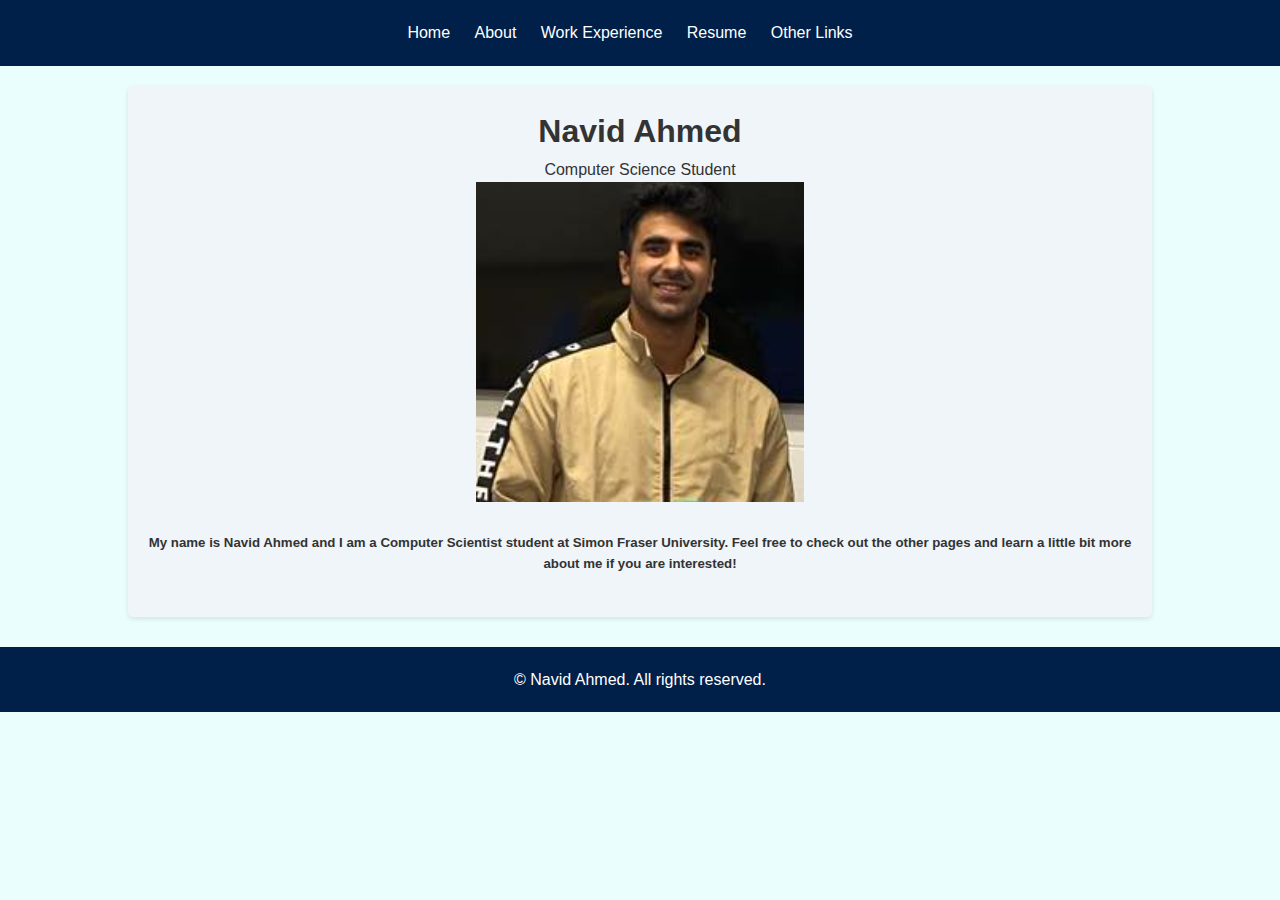
<file: index.html>
<!DOCTYPE html>
<html lang="en">
<head>
    <meta charset="UTF-8">
    <meta name="viewport" content="width=device-width, initial-scale=1.0">
    <title>Navid Ahmed</title>
    <link rel="stylesheet" href="styles.css"> 
    <script src="script.js" defer></script> 
</head>
<body>
    <header>
        <nav>
            <ul>
                <li><a href="index.html#home">Home</a></li>
                <li><a href="about.html">About</a></li>
                <li><a href="experience.html">Work Experience</a></li>
                <li><a href="resume.html">Resume</a></li>
                <li><a href="links.html">Other Links</a></li>
            </ul>
        </nav>
    </header>
    
    <main>
        <section id="home">
            <h1>Navid Ahmed</h1>
            <p>Computer Science Student</p>
            <img src="images/Me.PNG" alt="Navid Ahmed">
            <br>
            <h5>My name is Navid Ahmed and I am a Computer Scientist student at Simon Fraser University. Feel free to 
                check out the other pages and learn a little bit more about me if you are interested!
            </h5>
        </section>
    </main>
    
    <footer>
        <p>&copy; Navid Ahmed. All rights reserved.</p>
    </footer>
</body>
</html>
</file>
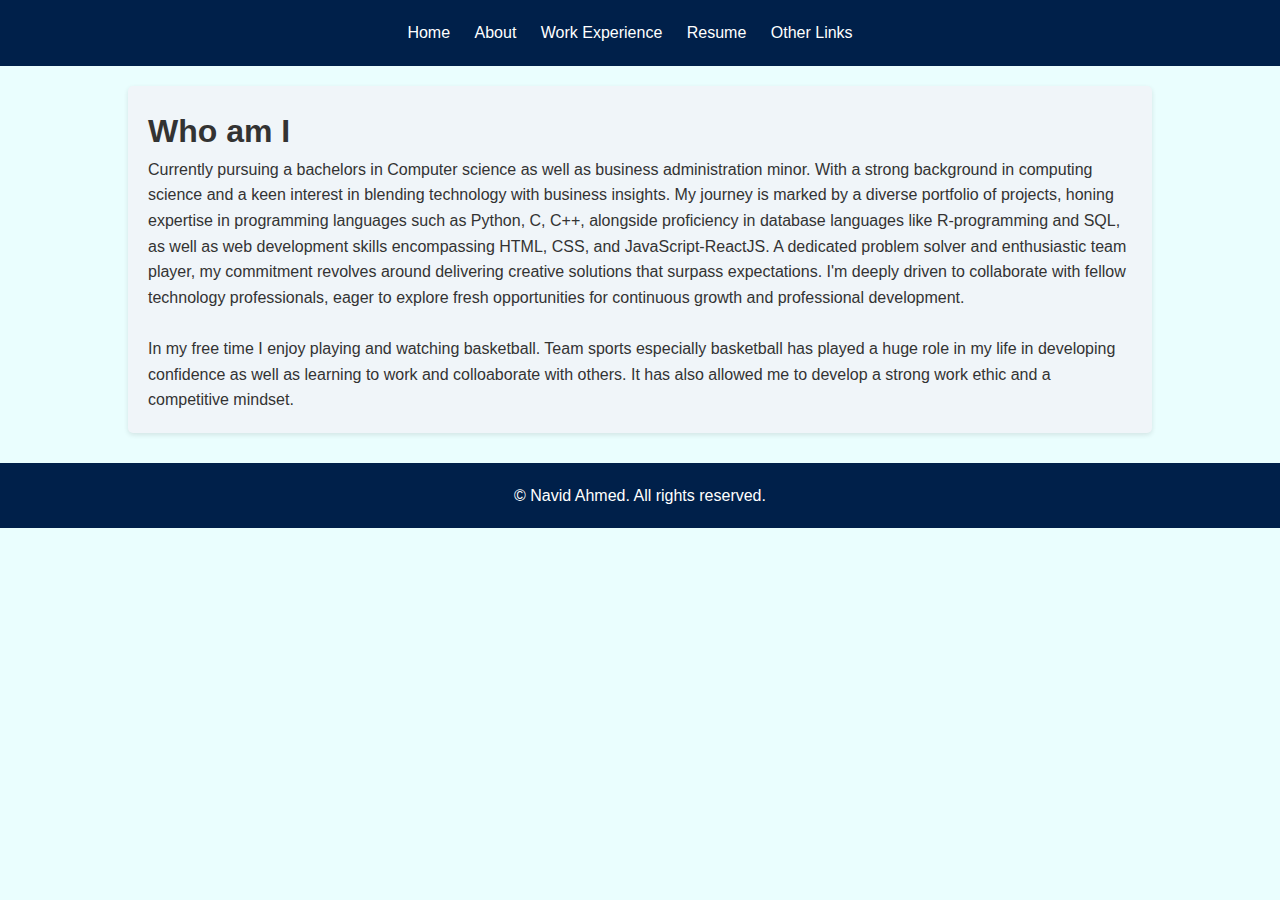
<file: about.html>
<!DOCTYPE html>
<html lang="en">
<head>
    <meta charset="UTF-8">
    <meta name="viewport" content="width=device-width, initial-scale=1.0">
    <title>About - Navid Ahmed</title>
    <link rel="stylesheet" href="styles.css"> 
    <script src="script.js" defer></script> 
</head>
<body>
    <header>
        <nav>
            <ul>
                <li><a href="index.html#home">Home</a></li>
                <li><a href="about.html">About</a></li>
                <li><a href="experience.html">Work Experience</a></li>
                <li><a href="resume.html">Resume</a></li>
                <li><a href="links.html">Other Links</a></li>
            </ul>
        </nav>
    </header>
    
    <main>
        <section id="about">
            <h1>Who am I</h1>
            <p>Currently pursuing a bachelors in Computer science as well as business administration minor. 
                With a strong background in computing science and a keen interest in blending technology with 
                business insights. My journey is marked by a diverse portfolio of projects, honing expertise in 
                programming languages such as Python, C, C++, alongside proficiency in database languages like 
                R-programming and SQL, as well as web development skills encompassing HTML, CSS, and JavaScript-ReactJS.
                A dedicated problem solver and enthusiastic team player, my commitment revolves around delivering 
                creative solutions that surpass expectations. I'm deeply driven to collaborate with fellow technology 
                professionals, eager to explore fresh opportunities for continuous growth and professional development.</p>
                
                <br>

            <p>In my free time I enjoy playing and watching basketball. Team sports especially basketball has played a huge role in my life
                in developing confidence as well as learning to work and colloaborate with others. It has also allowed me to 
                develop a strong work ethic and a competitive mindset. 
            </p>
            
        </section>
    </main>
    
    <footer>
        <p>&copy; Navid Ahmed. All rights reserved.</p>
    </footer>
</body>
</html>
</file>
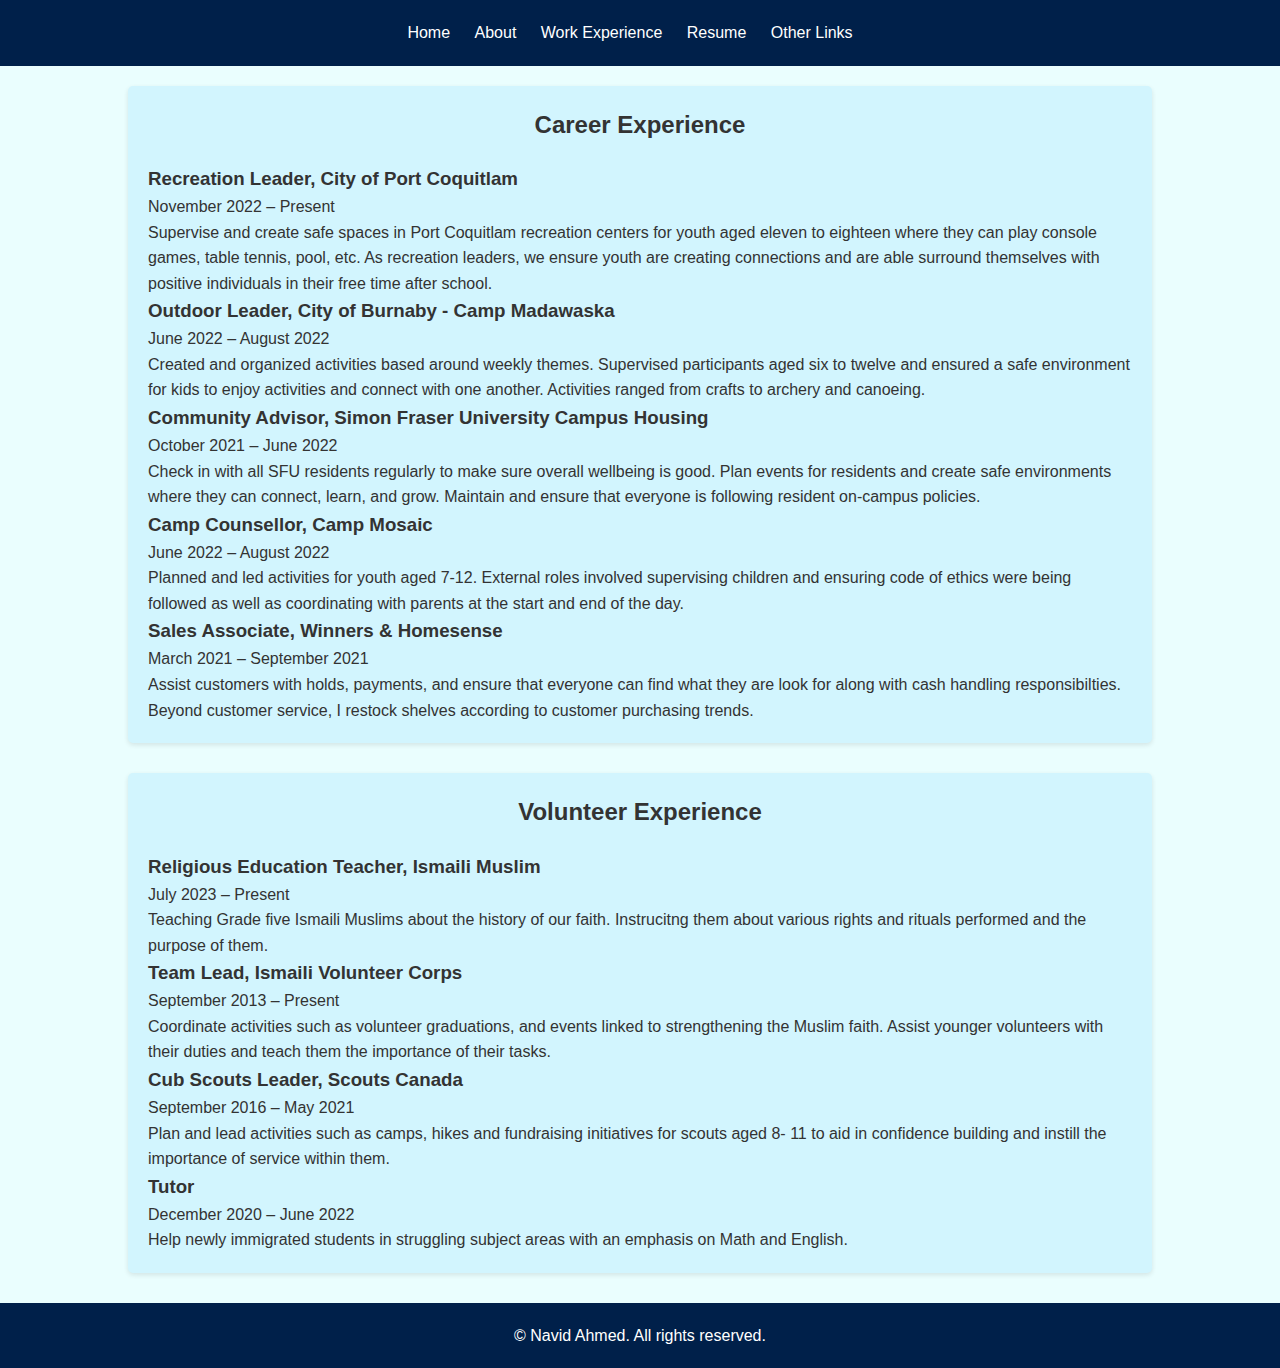
<file: experience.html>
<!DOCTYPE html>
<html lang="en">
<head>
    <meta charset="UTF-8">
    <meta name="viewport" content="width=device-width, initial-scale=1.0">
    <title>Work Experience - Navid Ahmed</title>
    <link rel="stylesheet" href="styles.css"> 
    <script src="script.js" defer></script> 
</head>
<body>
    <header>
        <nav>
            <ul>
                <li><a href="index.html#home">Home</a></li>
                <li><a href="about.html">About</a></li>
                <li><a href="experience.html">Work Experience</a></li>
                <li><a href="resume.html">Resume</a></li>
                <li><a href="links.html">Other Links</a></li>
            </ul>
        </nav>
    </header>
    
    <main>
        <section id="experience">
            <h2>Career Experience</h2>
        
            <div class="experience-entry">
                <h3>Recreation Leader, City of Port Coquitlam</h3>
                <p class="date">November 2022 – Present</p>
                <p>Supervise and create safe spaces in Port Coquitlam recreation centers for youth aged
                    eleven to eighteen where they can play console games, table tennis, pool, etc. As
                    recreation leaders, we ensure youth are creating connections and are able surround
                    themselves with positive individuals in their free time after school.</p>
            </div>
        
            <div class="experience-entry">
                <h3>Outdoor Leader, City of Burnaby - Camp Madawaska</h3>
                <p class="date">June 2022 – August 2022</p>
                <p>Created and organized activities based around weekly themes. Supervised participants
                    aged six to twelve and ensured a safe environment for kids to enjoy activities and
                    connect with one another. Activities ranged from crafts to archery and canoeing. </p>
            </div>

            <div class="experience-entry">
                <h3>Community Advisor, Simon Fraser University Campus Housing</h3>
                <p class="date">October 2021 – June 2022</p>
                <p>Check in with all SFU residents regularly to make sure overall wellbeing is good. Plan
                    events for residents and create safe environments where they can connect, learn, and
                    grow. Maintain and ensure that everyone is following resident on-campus policies. </p>
            </div>

            <div class="experience-entry">
                <h3>Camp Counsellor, Camp Mosaic</h3>
                <p class="date">June 2022 – August 2022</p>
                <p>Planned and led activities for youth aged 7-12. External roles involved supervising
                    children and ensuring code of ethics were being followed as well as coordinating with
                    parents at the start and end of the day.  </p>
            </div>

            <div class="experience-entry">
                <h3>Sales Associate, Winners & Homesense</h3>
                <p class="date">March 2021 – September 2021</p>
                <p>Assist customers with holds, payments, and ensure that everyone can find what they are
                    look for along with cash handling responsibilties. Beyond customer service, I restock
                    shelves according to customer purchasing trends. </p>
            </div>
        
           
        </section>
        
        <section id="volunteer-experience">
            <h2>Volunteer Experience</h2>

            <div class="experience-entry">
                <h3>Religious Education Teacher, Ismaili Muslim</h3>
                <p class="date">July 2023 – Present</p>
                <p>Teaching Grade five Ismaili Muslims about the history of our faith. Instrucitng them about 
                    various rights and rituals performed and the purpose of them. </p>
            </div>
        
            <div class="experience-entry">
                <h3>Team Lead, Ismaili Volunteer Corps</h3>
                <p class="date">September 2013 – Present</p>
                <p>Coordinate activities such as volunteer graduations, and events linked to strengthening
                    the Muslim faith. Assist younger volunteers with their duties and teach them the
                    importance of their tasks.</p>
            </div>
        
            <div class="experience-entry">
                <h3>Cub Scouts Leader, Scouts Canada</h3>
                <p class="date">September 2016 – May 2021</p>
                <p>Plan and lead activities such as camps, hikes and fundraising initiatives for scouts aged 8-
                    11 to aid in confidence building and instill the importance of service within them. </p>
            </div>

            <div class="experience-entry">
                <h3>Tutor</h3>
                <p class="date">December 2020 – June 2022</p>
                <p>Help newly immigrated students in struggling subject areas with an emphasis on Math
                    and English.
                     </p>
            </div>


        
            <!-- Include other volunteer experience entries following the same structure -->
        
        </section>        
    </main>
    
    <footer>
        <p>&copy; Navid Ahmed. All rights reserved.</p>
    </footer>
</body>
</html>
</file>
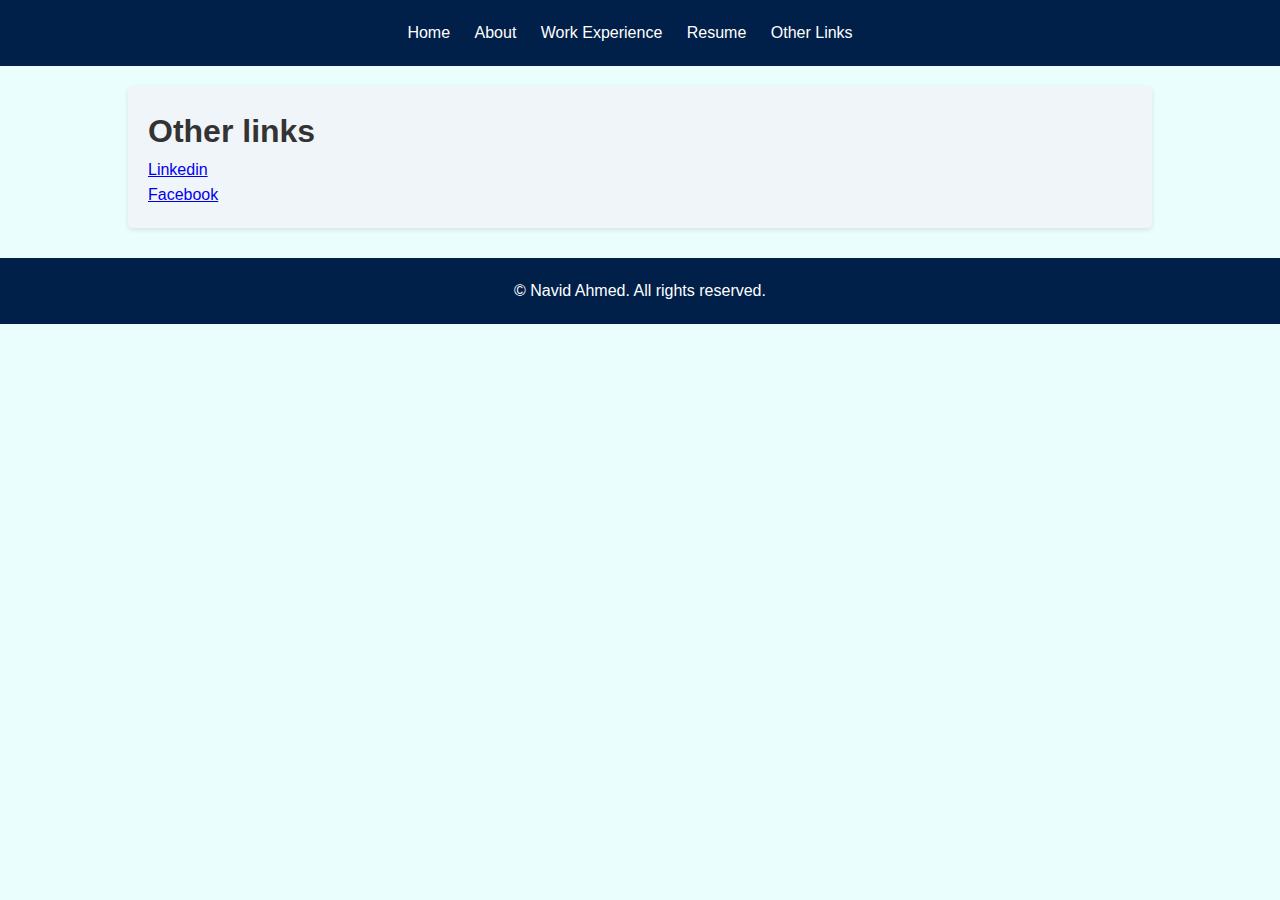
<file: links.html>
<!DOCTYPE html>
<html lang="en">
<head>
    <meta charset="UTF-8">
    <meta name="viewport" content="width=device-width, initial-scale=1.0">
    <title>Other Links - Navid Ahmed</title>
    <link rel="stylesheet" href="styles.css"> 
    <script src="script.js" defer></script> 
</head>
<body>
    <header>
        <nav>
            <ul>  
                <li><a href="index.html#home">Home</a></li>
                <li><a href="about.html">About</a></li>
                <li><a href="experience.html">Work Experience</a></li>
                <li><a href="resume.html">Resume</a></li>
                <li><a href="links.html">Other Links</a></li>
            </ul>
        </nav>
    </header>
    
    <main>
        <section id="links">
            <h1>Other links</h1>
            <a href="https://www.linkedin.com/in/navid-ahmed-b2408b29a/">Linkedin</a>
            <br>
            <a href="https://www.facebook.com/profile.php?id=100012510287151">Facebook</a>
            
            <!-- Add your links and descriptions here -->
        </section>
    </main>
    
    <footer>
        <p>&copy; Navid Ahmed. All rights reserved.</p>
    </footer>
</body>
</html>
</file>
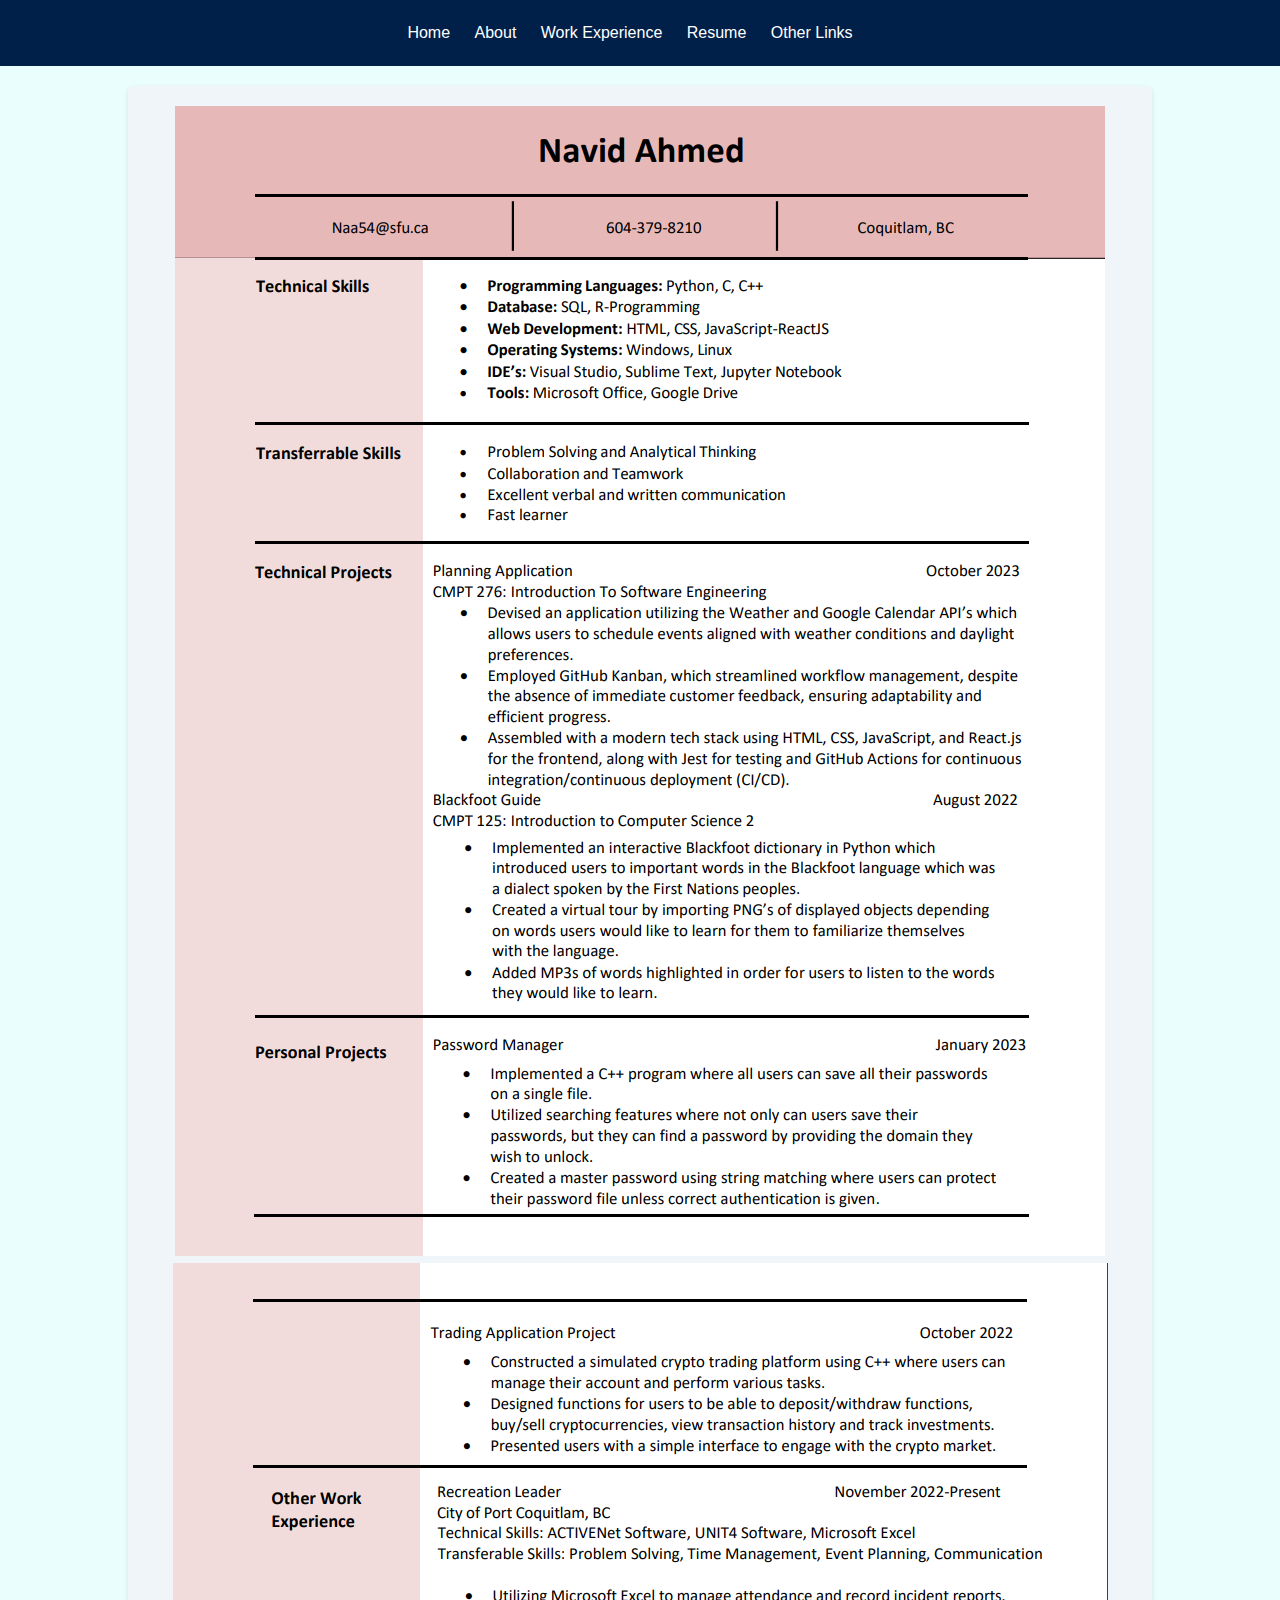
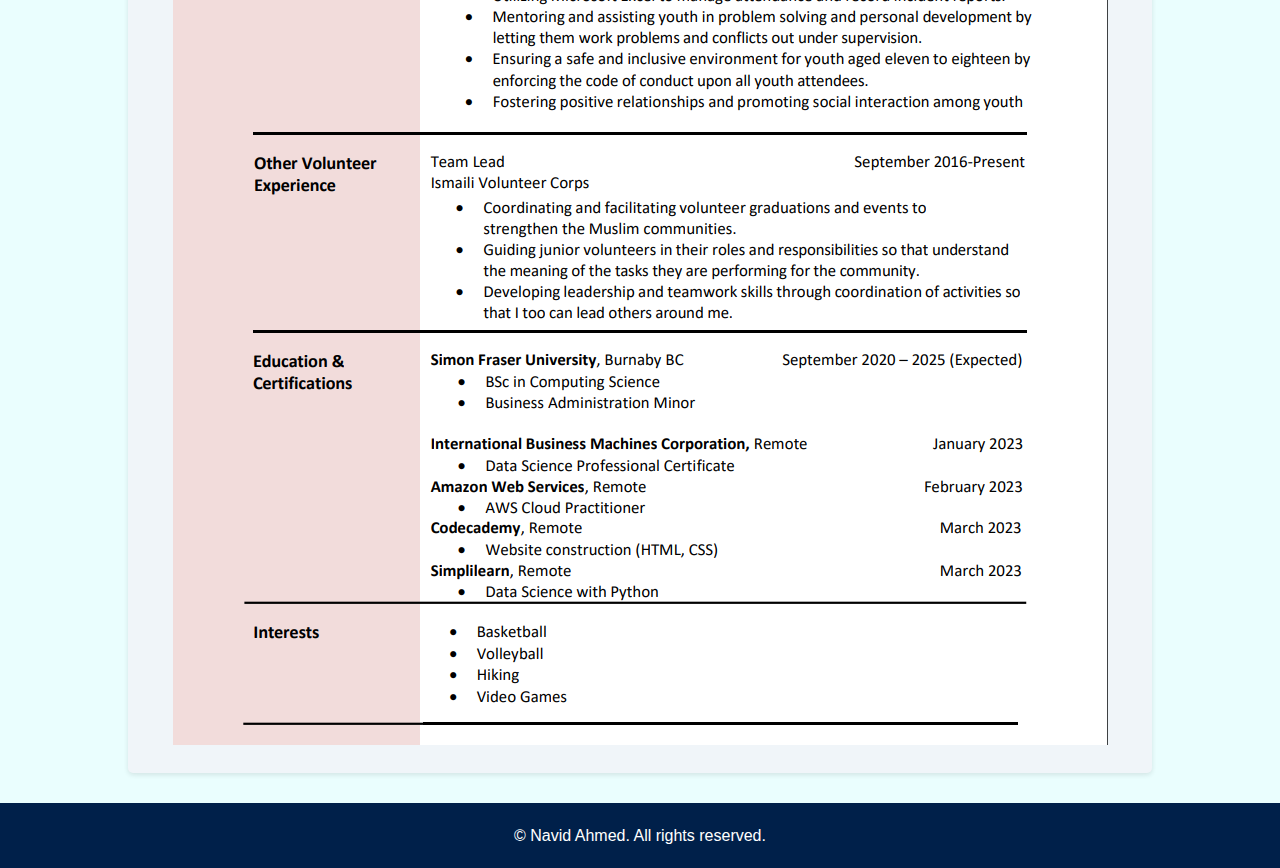
<file: resume.html>
<!DOCTYPE html>
<html lang="en">
<head>
    <meta charset="UTF-8">
    <meta name="viewport" content="width=device-width, initial-scale=1.0">
    <title>Resume - Navid Ahmed</title>
    <link rel="stylesheet" href="styles.css"> 
    <script src="script.js" defer></script> 
</head>
<body>
    <header>
        <nav>
            <ul>
                <li><a href="index.html#home">Home</a></li>
                <li><a href="about.html">About</a></li>
                <li><a href="experience.html">Work Experience</a></li>
                <li><a href="resume.html">Resume</a></li>
                <li><a href="links.html">Other Links</a></li>
            </ul>
        </nav>
    </header>
    
    <main>
        <section id="resume">
            <img src = "images/Resume1.PNG">
            <img src = "images/Resume2.PNG">


        </section>
    </main>
    
    <footer>
        <p>&copy; Navid Ahmed. All rights reserved.</p>
    </footer>
</body>
</html>
</file>
<file: styles.css>
/* Reset default browser styles */
body,
h1,
h2,
h3,
p,
ul,
li {
    margin: 0;
    padding: 0;
}

/* Basic styling */
body {
    font-family: Arial, sans-serif;
    line-height: 1.6;
    background-color: #eafefe;
    color: #333;
    margin: 0;
    padding: 0;
}

header {
    background-color: #00204a; /* Dark navy blue */
    color: #fff;
    padding: 20px 0;
    text-align: center;
}

header nav ul {
    list-style: none;
}

header nav ul li {
    display: inline;
    margin-right: 20px;
}

header nav ul li a {
    color: #fff;
    text-decoration: none;
}

main {
    width: 80%;
    margin: 20px auto;
}

section {
    margin-bottom: 30px;
    padding: 20px;
    background-color: #f0f5f9; /* Lighter blue */
    border-radius: 5px;
    box-shadow: 0 2px 5px rgba(0, 0, 0, 0.1);
}

footer {
    text-align: center;
    padding: 20px 0;
    background-color: #00204a; /* Dark navy blue */
    color: #fff;
}

#volunteer-experience {
    background-color: #d2f5fe; /* Light blue */
    padding: 20px; /* Add padding for better readability */
}

#volunteer-experience h2 {
    text-align: center;
    margin-bottom: 20px;
}

#experience {
    background-color: #d2f5fe; /* Light blue */
    padding: 20px; /* Add padding for better readability */
}

#experience h2 {
    text-align: center;
    margin-bottom: 20px;
}

#resume {
    text-align: center;
    padding: 20px; /* Add padding for better readability */
}


#home {
    text-align: center;
    padding: 20px; /* Add padding for better readability */
}

/* Media query for responsiveness */
@media (max-width: 768px) {
    main {
        width: 90%;
    }
}
</file>
